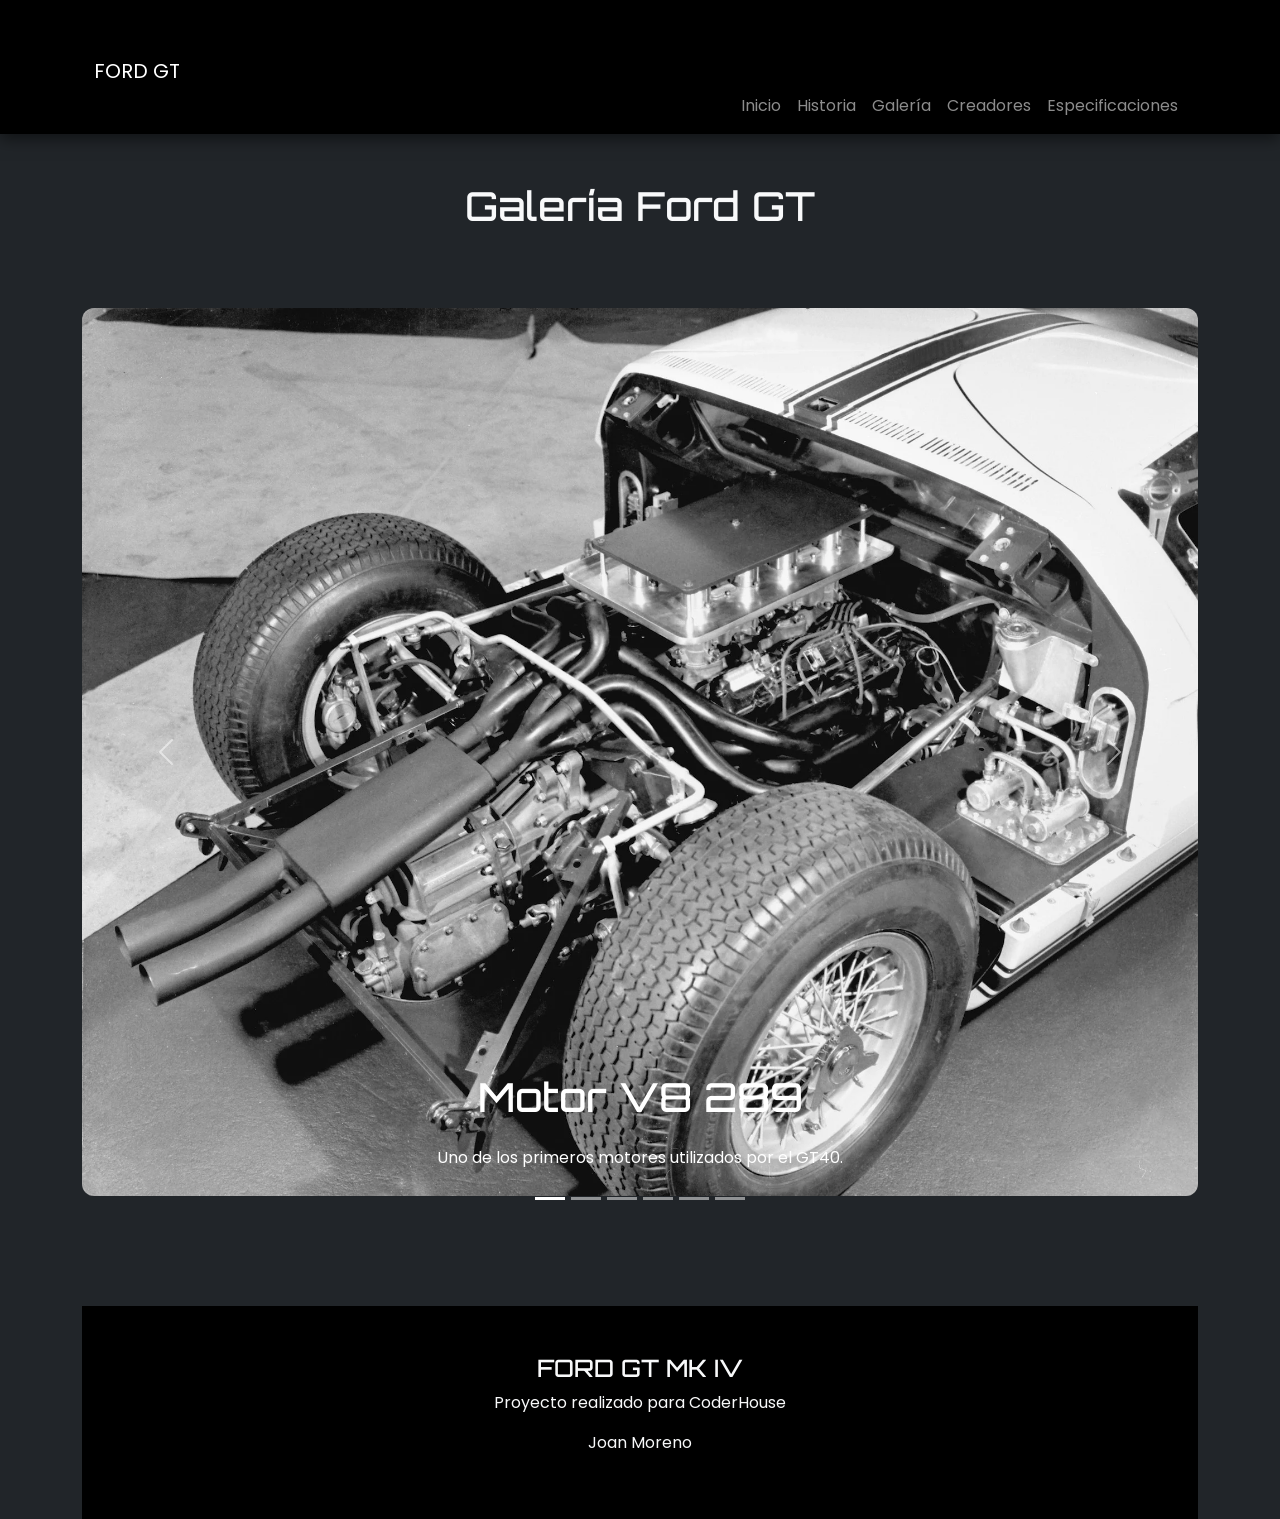
<file: galeria.html>
<!DOCTYPE html>
<html lang="es">
<head>

<meta charset="UTF-8">

<meta name="viewport" content="width=device-width, initial-scale=1.0">

<meta name="description" content="Descripción específica de esta página">

<meta name="keywords" content="Ford GT, Ford GT MK IV, Le Mans, superdeportivo">

<meta name="author" content="Joan Moreno">

<meta name="robots" content="index, follow">

<meta name="theme-color" content="#111111">

<title>Galería Ford GT MK IV</title>

<link rel="icon" href="images/favicon.ico" type="image/x-icon">

<link href="https://cdn.jsdelivr.net/npm/bootstrap@5.3.7/dist/css/bootstrap.min.css" rel="stylesheet">

<link rel="stylesheet" href="https://cdn.jsdelivr.net/npm/bootstrap-icons@1.13.1/font/bootstrap-icons.min.css">

<link href="https://fonts.googleapis.com/css2?family=Orbitron:wght@400;700&family=Poppins:wght@300;400;600;700&display=swap" rel="stylesheet">

<link rel="stylesheet" href="css/Styles.css">

</head>


<body class="bg-dark text-light">
<div id="loader">
    <div class="spinner-border text-danger"></div>
    <p>Cargando Galería...</p>
</div>

<nav class="navbar navbar-expand-lg navbar-dark bg-black sticky-top">
  <div class="container">
<main class="container mt-5">
    <a class="navbar-brand" href="index.html">FORD GT</a>

    <button class="navbar-toggler"
            type="button"
            data-bs-toggle="collapse"
            data-bs-target="#menu">

      <span class="navbar-toggler-icon"></span>

    </button>

    <div class="collapse navbar-collapse" id="menu">

      <ul class="navbar-nav ms-auto">

        <li class="nav-item">
          <a class="nav-link" href="index.html">Inicio</a>
        </li>

        <li class="nav-item">
          <a class="nav-link" href="historia.html">Historia</a>
        </li>

        <li class="nav-item">
          <a class="nav-link" href="galeria.html">Galería</a>
        </li>

        <li class="nav-item">
          <a class="nav-link" href="Creadores.html">Creadores</a>
        </li>

        <li class="nav-item">
          <a class="nav-link" href="Especificaciones.html">Especificaciones</a>
        </li>

      </ul>

    </div>
</nav>

    <div class="container mt-5">

<h1 class="text-center mb-5">Galería Ford GT</h1>

<div id="fordCarousel"
     class="carousel slide"
     data-bs-ride="carousel"
     data-bs-interval="3000">

    <!-- Indicadores -->
    <div class="carousel-indicators">

        <button type="button"
                data-bs-target="#fordCarousel"
                data-bs-slide-to="0"
                class="active">
        </button>

        <button type="button"
                data-bs-target="#fordCarousel"
                data-bs-slide-to="1">
        </button>

        <button type="button"
                data-bs-target="#fordCarousel"
                data-bs-slide-to="2">
        </button>

        <button type="button"
                data-bs-target="#fordCarousel"
                data-bs-slide-to="3">
        </button>

        <button type="button"
                data-bs-target="#fordCarousel"
                data-bs-slide-to="4">
        </button>

        <button type="button"
                data-bs-target="#fordCarousel"
                data-bs-slide-to="5">
        </button>

    </div>

    
    <div class="carousel-inner">

        <div class="carousel-item active">
            <img src="Images/1964-ford-gt-289-engine.webp"
                 loading="lazy"
                 class="d-block w-100"
                 alt="Motor Ford GT">

            <div class="carousel-caption">
                <h3>Motor V8 289</h3>
                <p>Uno de los primeros motores utilizados por el GT40.</p>
            </div>
        </div>

        <div class="carousel-item">
            <img src="Images/1966-ford-gt40-mk-ii-high-front-1-1024x738.jpg"
                 class="d-block w-100"
                 loading="lazy"
                 alt="GT40 Mk II">

            <div class="carousel-caption">
                <h3>GT40 Mk II</h3>
                <p>Ganador de Le Mans en 1966.</p>
            </div>
        </div>

        <div class="carousel-item">
            <img src="Images/liquidcarbonfordgt-01-1581067623.avif"
                 class="d-block w-100"
                 loading="lazy"
                 alt="Liquid Carbon">

            <div class="carousel-caption">
                <h3>Liquid Carbon</h3>
                <p>Edición especial con fibra de carbono expuesta.</p>
            </div>
        </div>

        <div class="carousel-item">
            <img src="Images/rteuusa426.avif"
                 class="d-block w-100"
                 loading="lazy"
                 alt="Ford GT40">

            <div class="carousel-caption">
                <h3>Ford GT4</h3>
                <p>Una versión especial del Ford GT.</p>
            </div>
        </div>

        <div class="carousel-item">
            <img src="Images/FORD.jpeg"
                 class="d-block w-100"
                 loading="lazy"
                 alt="Ford GT2">

            <div class="carousel-caption">
                <h3>Ford GT</h3>
            </div>
        </div>

        <div class="carousel-item">
            <img src="Images/Ford_GT_(1st_generation)_coupes_Motorworld_Munich_1X7A0045.jpg"
                 class="d-block w-100"
                 loading="lazy"
                 alt="Ford GT3">

            <div class="carousel-caption">
                <h3>Primera generación</h3>
            </div>
        </div>

    </div>

    

    <button class="carousel-control-prev"
            type="button"
            data-bs-target="#fordCarousel"
            data-bs-slide="prev">

        <span class="carousel-control-prev-icon"></span>

    </button>

    <button class="carousel-control-next"
            type="button"
            data-bs-target="#fordCarousel"
            data-bs-slide="next">

        <span class="carousel-control-next-icon"></span>

    </button>

</div>

<script src="https://cdn.jsdelivr.net/npm/bootstrap@5.3.7/dist/js/bootstrap.bundle.min.js"></script>

<footer class="bg-black text-center text-light py-5">

    <h4>FORD GT MK IV</h4>

    <p>Proyecto realizado para CoderHouse</p>

    <p>Joan Moreno</p>

</footer>
<script src="https://cdn.jsdelivr.net/npm/bootstrap@5.3.7/dist/js/bootstrap.bundle.min.js"></script>
<script src="Script.js"></script>

<script src="https://unpkg.com/aos@2.3.4/dist/aos.js"></script>

<script>
AOS.init({
    duration:1000,
    once:true
});
</script>
</body>
</main>
</html>
</file>
<file: css/Styles.css>
* {
  margin: 0;
  padding: 0;
  box-sizing: border-box;
}

body {
  background: #111111;
  color: #ffffff;
  font-family: "Poppins", sans-serif;
}

h1,
h2,
h3,
h4,
h5,
h6 {
  font-family: "Orbitron", sans-serif;
}

nav {
  display: flex;
  justify-content: center;
  align-items: center;
  gap: 20px;
}
nav a {
  color: white;
}
nav a:hover {
  color: #e50914;
}

button {
  padding: 12px 20px;
  border: none;
  border-radius: 8px;
  background: #e50914;
  color: white;
  cursor: pointer;
  transition: 0.3s;
}
button:hover {
  background: #b80710;
}

.favoritos-container {
  background: #1a1a1a;
  border-radius: 12px;
}

@media (max-width: 768px) {
  nav {
    flex-direction: column;
  }
}
.imagenes-grid {
  display: grid;
  grid-template-columns: repeat(2, 1fr);
  gap: 25px;
  max-width: 1000px;
  margin: 50px auto;
}

.imagenes-grid img {
  width: 100%;
  height: 280px;
  object-fit: cover;
  border-radius: 12px;
  transition: 0.3s;
}

.imagenes-grid img:hover {
  transform: scale(1.05);
}

img {
  display: block;
  margin: 30px auto;
  max-width: 100%;
  border-radius: 12px;
}

img {
  transition: 0.4s ease;
  cursor: pointer;
}

img:hover {
  transform: scale(1.08);
  filter: brightness(1.15);
}

body {
  font-family: "Poppins", sans-serif !important;
}

h1,
h2,
h3,
h4,
h5,
h6 {
  font-family: "Orbitron", sans-serif !important;
}

.galeria-img {
  width: 100%;
  height: 320px;
  object-fit: cover;
  transition: 0.4s ease;
  cursor: pointer;
  border-radius: 15px;
  box-shadow: 0 10px 25px rgba(0, 0, 0, 0.4);
}

.galeria-img:hover {
  transform: scale(1.05);
  filter: brightness(1.15);
}

section{
    animation: aparecer .8s ease;
}

@keyframes aparecer{

    from{
        opacity:0;
        transform:translateY(40px);
    }

    to{
        opacity:1;
        transform:translateY(0);
    }

}
.navbar {
  box-shadow: 0 5px 15px rgba(0, 0, 0, 0.5);
}

* {
  transition: 0.25s;
}

/*==========================
BOTÓN VOLVER ARRIBA
==========================*/

#btnArriba{
    position: fixed;
    right: 30px;
    bottom: 250px;
    z-index: 999999;

    padding:14px 22px;
    border:none;
    border-radius:50px;

    background:#e50914;
    color:#fff;

    opacity:0;
    visibility:hidden;

    transition:.35s;
}

#btnArriba.mostrar{
    opacity:1;
    visibility:visible;
}

#btnArriba:hover{

    transform:translateY(-5px);

    background:#b80710;

}

.favoritos-container{

    max-width:700px;
    margin:40px auto;
    padding:30px;

    background:#1b1b1b;
    border:2px solid #e50914;
    border-radius:15px;

    box-shadow:0 10px 25px rgba(0,0,0,.5);

    display:flex;
    flex-direction:column;
    gap:15px;

}

.favoritos-container input{

    padding:12px;

    border:none;

    border-radius:8px;

    background:#2b2b2b;

    color:white;

    font-size:16px;

    transition:.3s;

}

.favoritos-container input:focus{

    outline:none;

    border:2px solid #e50914;

    box-shadow:0 0 12px rgba(229,9,20,.5);

}

.favoritos-container button{

    padding:12px;

    border:none;

    border-radius:8px;

    background:#e50914;

    color:white;

    font-size:16px;

    font-weight:bold;

    cursor:pointer;

    transition:.3s;

}

.favoritos-container button:hover{

    background:#b80710;

    transform:translateY(-3px);

}

#listaModelos{

    margin-top:15px;

    list-style:none;

    padding:0;

}

#listaModelos li{

    background:#2b2b2b;

    padding:15px;

    margin-bottom:12px;

    border-left:5px solid #e50914;

    border-radius:8px;

    display:flex;

    justify-content:space-between;

    align-items:center;

    color:white;

}

.eliminarBtn{

    background:#555;

    padding:8px 12px;

    border:none;

    border-radius:6px;

    color:white;

    cursor:pointer;

    transition:.3s;

}

.eliminarBtn:hover{

    background:#e50914;

}

h3{

    text-align:center;

    color:#ffffff;

    margin-top:60px;

    margin-bottom:25px;

    font-family:"Orbitron", sans-serif;

    font-size:2.5rem;

}

.sinResultados{

list-style:none;

padding:20px;

text-align:center;

font-size:20px;

color:#ccc;

font-style:italic;

}

#loader{

position:fixed;

top:0;

left:0;

width:100%;

height:100%;

background:#111;

display:flex;

flex-direction:column;

justify-content:center;

align-items:center;

z-index:99999;

color:white;

}

footer{

    margin-top:80px;

    padding:70px 20px;

    background:#000;

    text-align:center;

}
</file>
